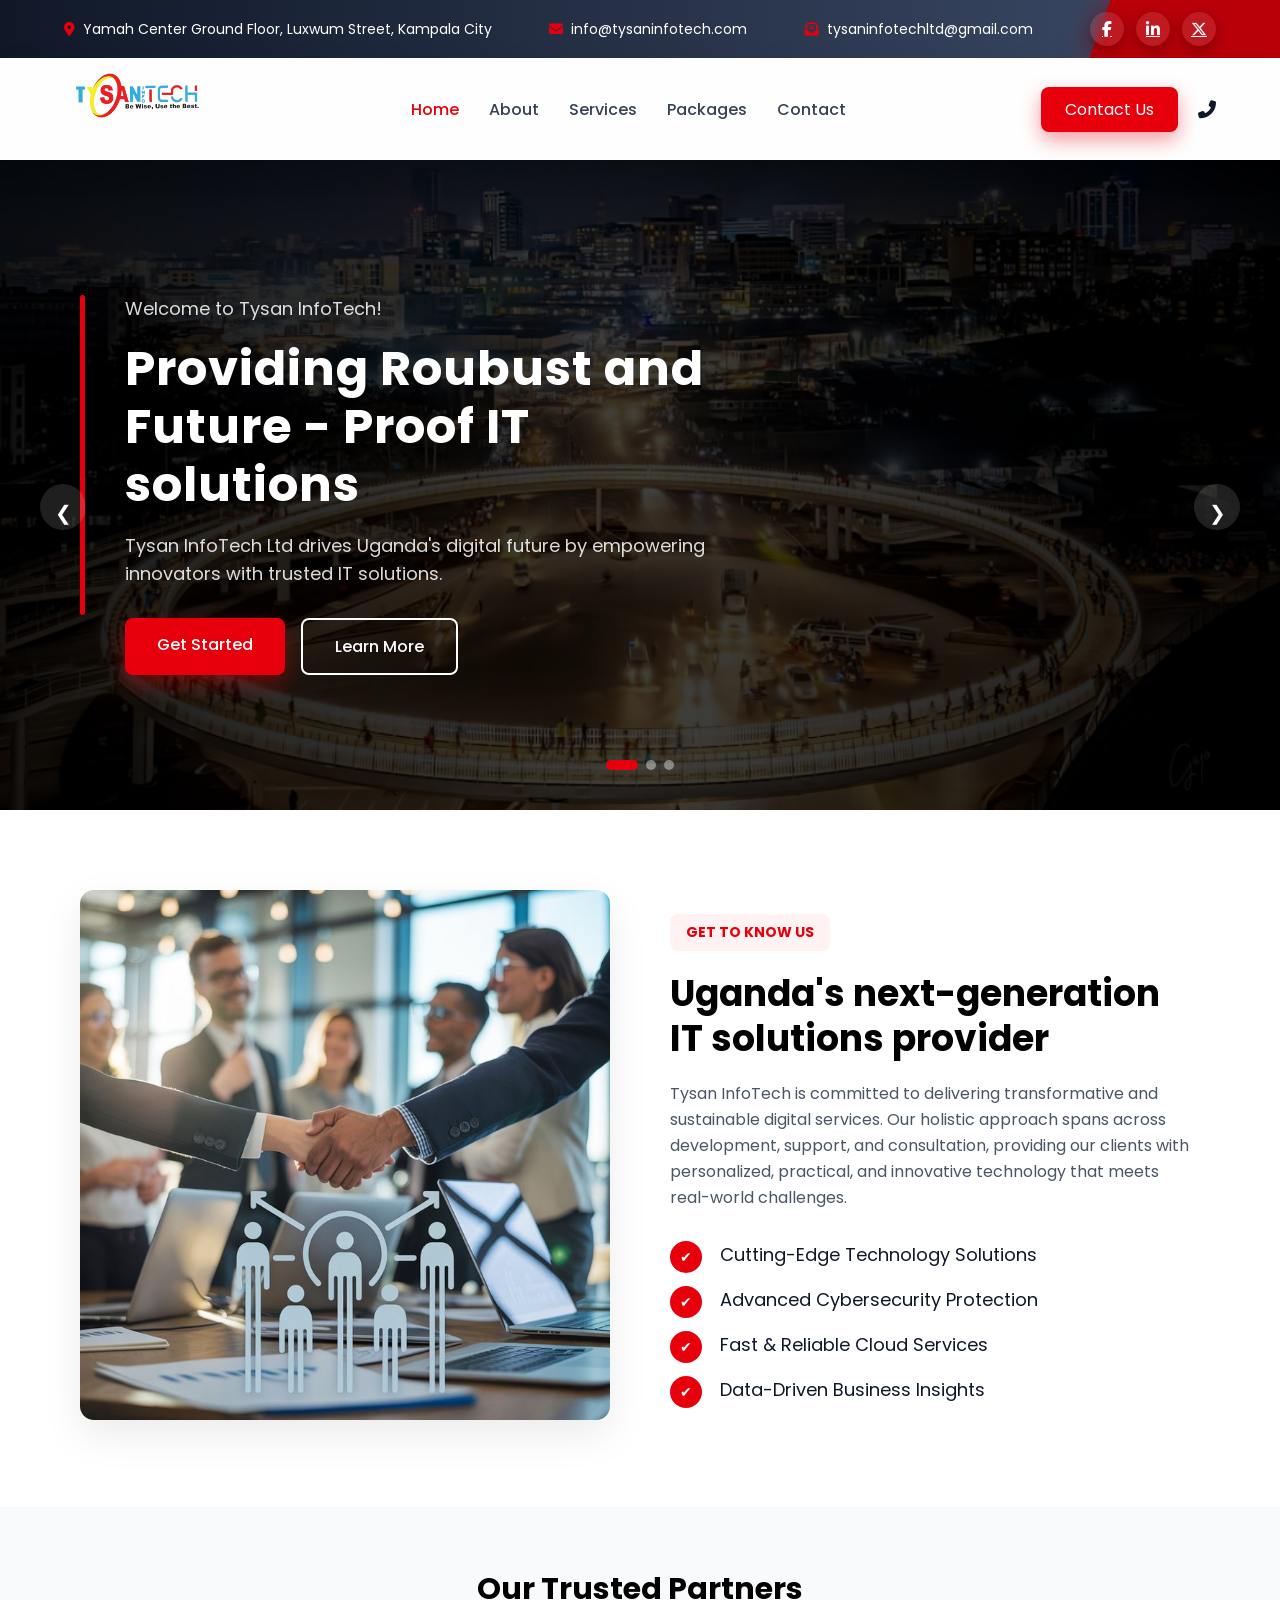
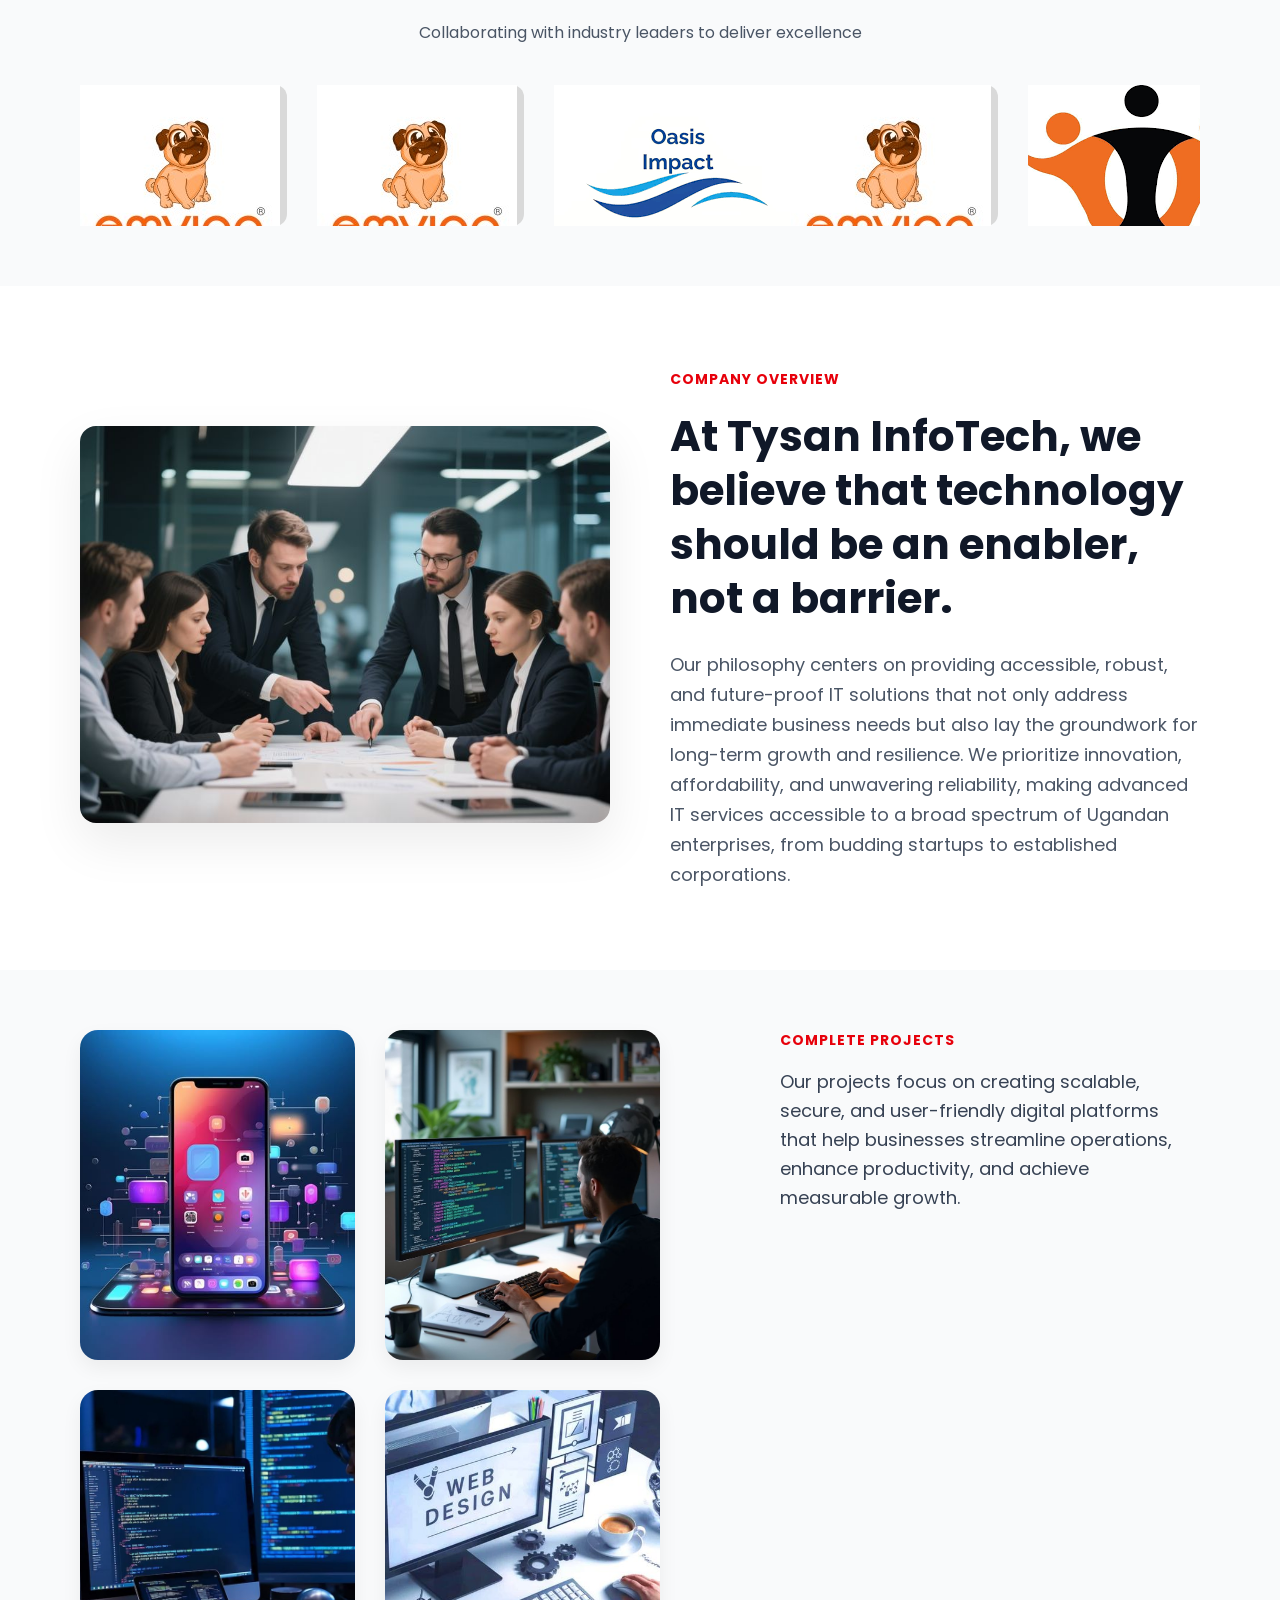
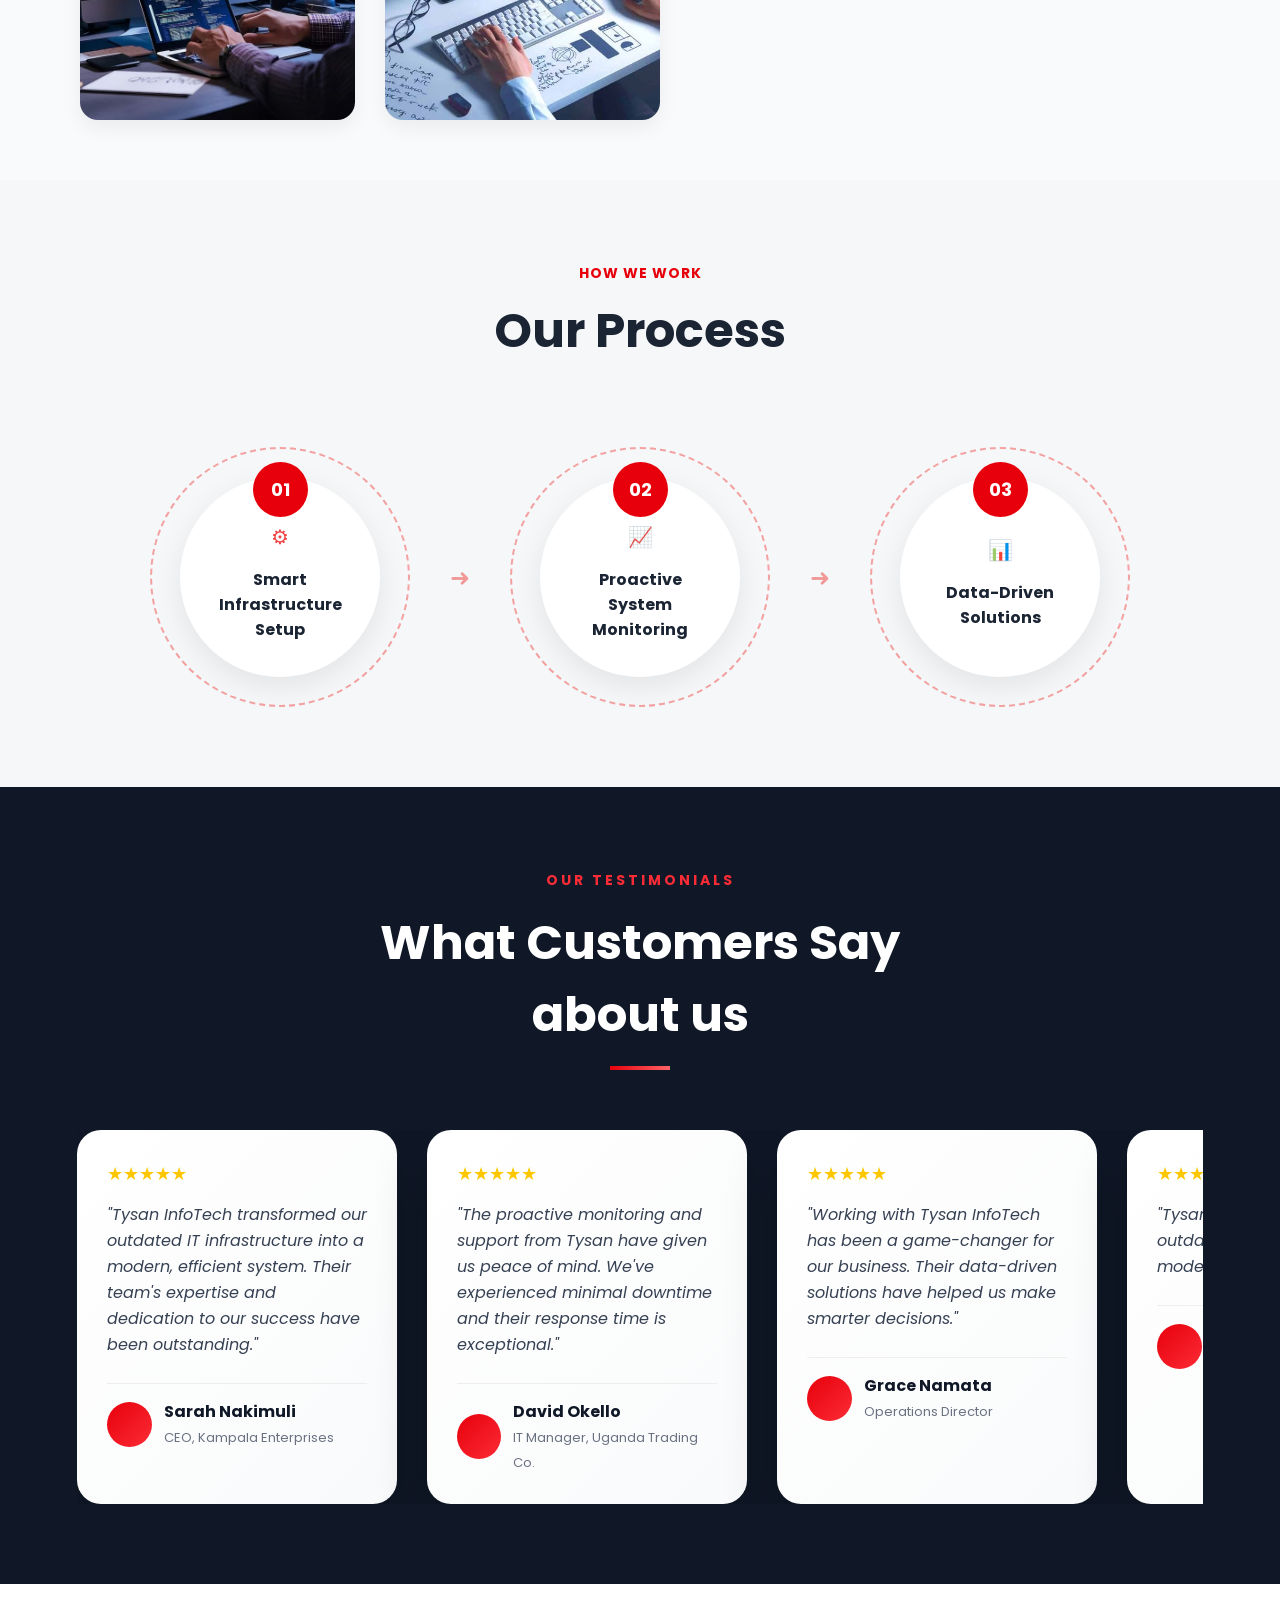
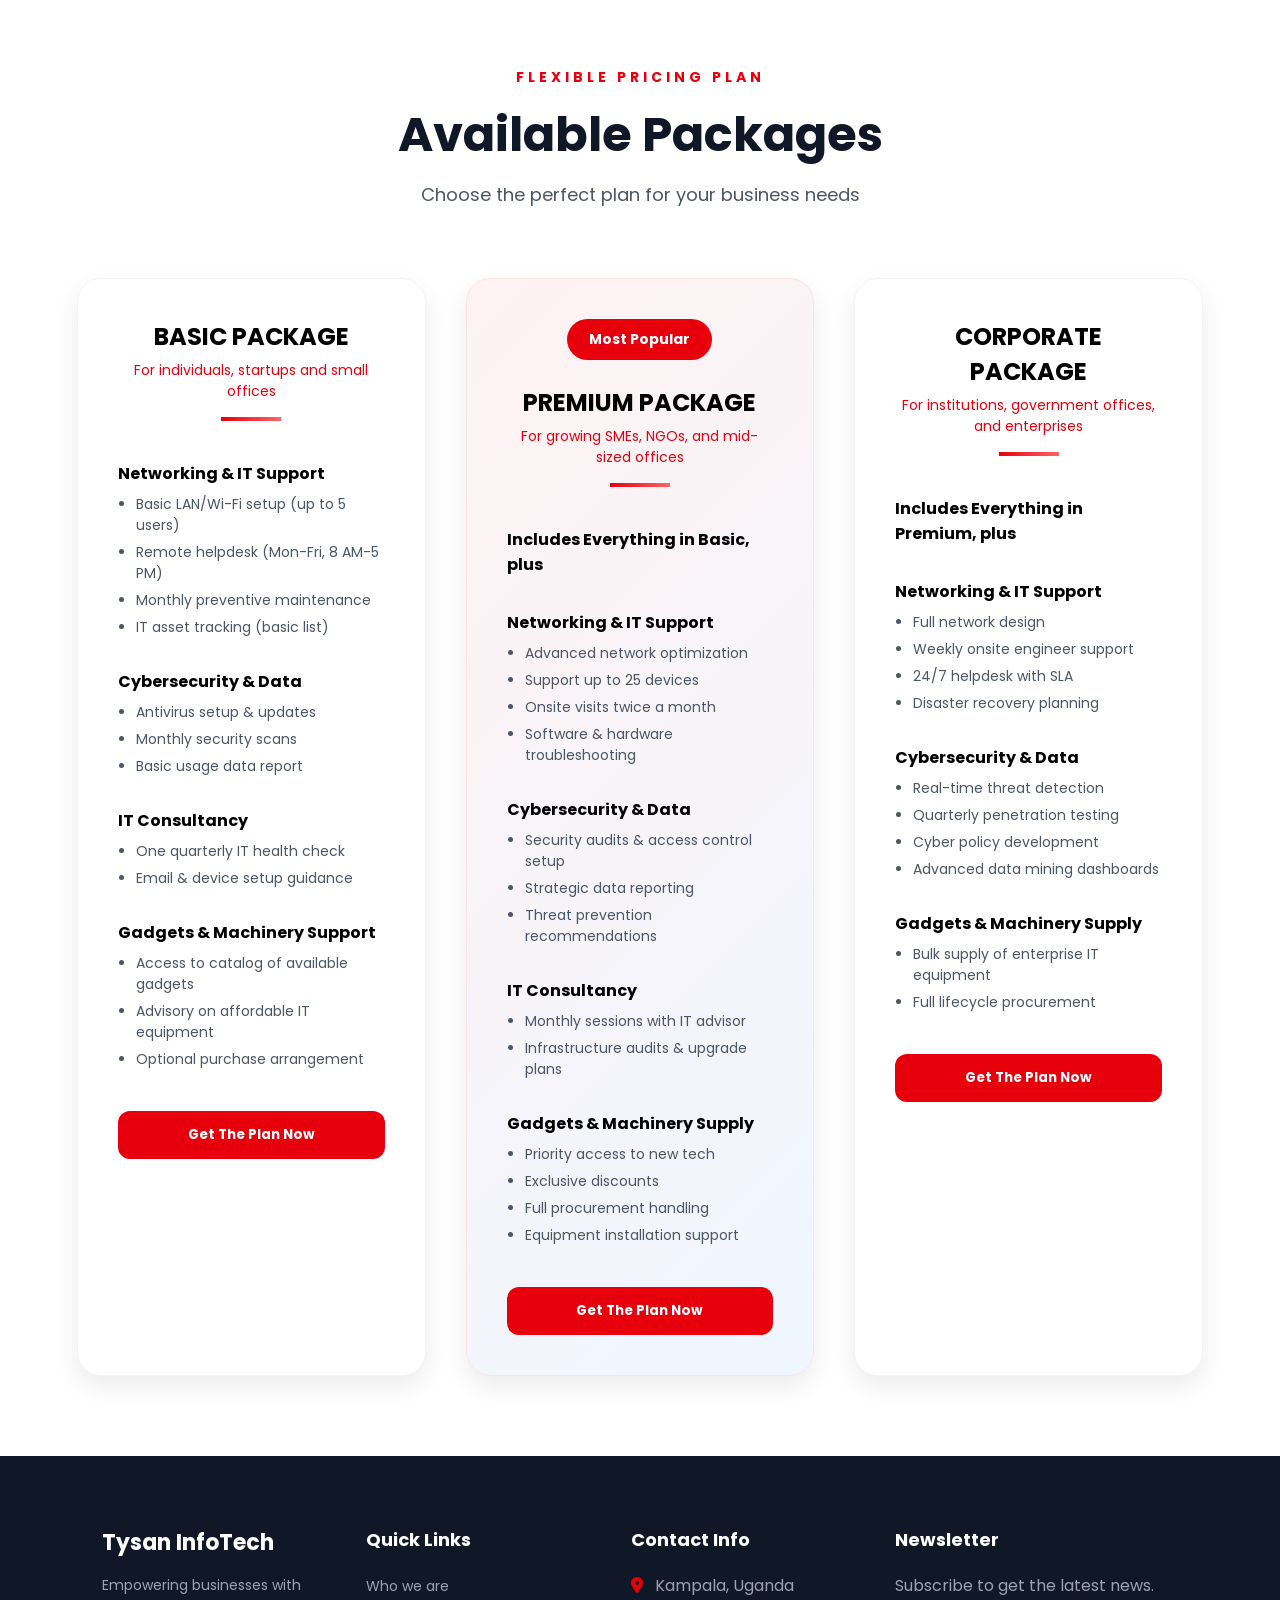
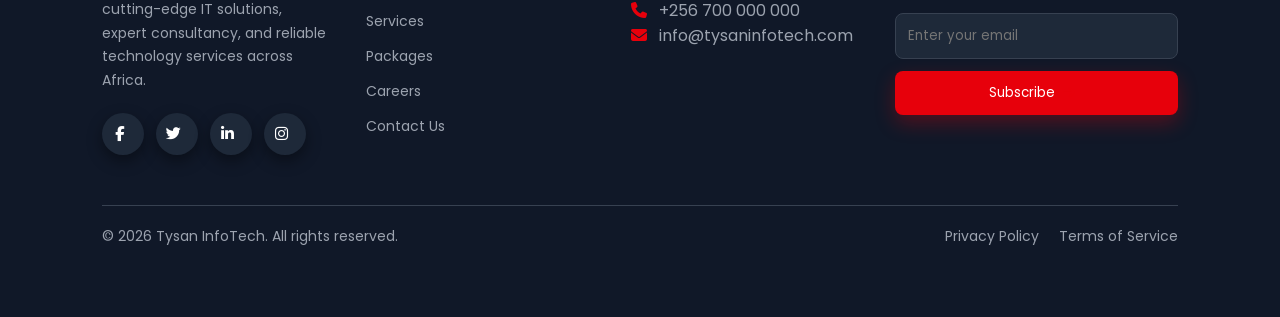
<file: index.html>
<!DOCTYPE html>
<html lang="en">
<head>
    <meta charset="UTF-8">
    <title>Tysan Infotech</title>
    <meta name="viewport" content="width=device-width, initial-scale=1.0">

    <!-- Google Font -->
    <link href="https://fonts.googleapis.com/css2?family=Poppins:wght@300;400;500;600&display=swap" rel="stylesheet">

    <!-- Font Awesome -->
    <link rel="stylesheet" href="https://cdnjs.cloudflare.com/ajax/libs/font-awesome/6.5.1/css/all.min.css"/>

    <!-- CSS -->
    <link rel="stylesheet" href="style.css">
</head>
<body>

<!-- ===== TOPBAR ===== -->
<section class="topbar">
    <div class="container">

        <!-- Address -->
        <div class="contact-item">
            <i class="fas fa-map-marker-alt"></i>
            <span>Yamah Center Ground Floor, Luxwum Street, Kampala City</span>
        </div>

        <!-- Email 1 -->
        <div class="contact-item">
            <i class="fas fa-envelope"></i>
            <a href="mailto:info@tysaninfotech.com">info@tysaninfotech.com</a>
        </div>

        <!-- Email 2 -->
        <div class="contact-item">
            <i class="fas fa-envelope-open-text"></i>
            <a href="mailto:tysaninfotechltd@gmail.com">tysaninfotechltd@gmail.com</a>
        </div>

        <!-- Social Icons -->
        <div class="social-icons">
            <a href="https://www.facebook.com/profile.php?id=61562698246530" target="_blank">
                <i class="fab fa-facebook-f"></i>
            </a>

            <a href="https://www.linkedin.com/company/tysan-infotech-ltd/" target="_blank">
                <i class="fab fa-linkedin-in"></i>
            </a>

            <a href="https://x.com/TysaninfotechHQ" target="_blank">
                <i class="fab fa-x-twitter"></i>
            </a>
        </div>

    </div>
    
</section>
<nav class="navbar">
    <div class="nav-container">

        <!-- Logo -->
        <div class="logo">
            <img src="logo_ty-removebg-preview 1 (2).png" alt="Logo">
        </div>

        <!-- Menu -->
        <ul class="nav-menu">
            <li><a href="index.html" class="active">Home</a></li>
            <li><a href="about.html">About</a></li>
            <li><a href="service.html">Services</a></li>
            <li><a href="packages.html">Packages</a></li>
            <li><a href="contact.html">Contact</a></li>

            <!-- Mobile Extra Section -->
            <div class="mobile-extra">
                <a href="contact.html" class="contact-btn">Contact Us</a>
                <a href="tel:+256707122744" class="phone">
                    <i class="fas fa-phone-alt"></i> +256 707 122 744
                </a>
            </div>
        </ul>

        <!-- Desktop Right -->
        <div class="nav-right">
            <a href="contact.html" class="contact-btn">Contact Us</a>
            <a href="tel:+256707122744" class="phone">
                <i class="fas fa-phone-alt"></i>
            </a>
        </div>

        <!-- Hamburger -->
        <div class="hamburger">
            <span></span>
            <span></span>
            <span></span>
        </div>

    </div>
</nav><section class="hero">

    <!-- Background Slides -->
    <div class="carousel">
        <div class="slide active" style="background-image:url('WhatsApp\ Image\ 2026-02-03\ at\ 12.32.01\ PM.jpeg')"></div>
        <div class="slide" style="background-image:url('WhatsApp\ Image\ 2026-02-03\ at\ 12.32.01\ PM.jpeg')"></div>
        <div class="slide" style="background-image:url('WhatsApp\ Image\ 2026-02-03\ at\ 12.32.01\ PM.jpeg')"></div>
    </div>

    <!-- Dark Overlay -->
    <div class="overlay"></div>

    <!-- Left Content Wrapper -->
    <div class="content-wrapper">

        <div class="left-line"></div>

        <div class="content">
            <span class="small">Welcome to Tysan InfoTech!</span>
            <h1>Providing Roubust and Future - Proof IT solutions</h1>
            <p>
                Tysan InfoTech Ltd drives Uganda's digital future by empowering innovators with trusted IT solutions.
            </p>

            <div class="buttons">
                <a href="#" class="btn primary">Get Started</a>
                <a href="#" class="btn outline">Learn More</a>
            </div>
        </div>

    </div>

    <!-- Arrows -->
    <div class="arrows">
        <button class="prev">&#10094;</button>
        <button class="next">&#10095;</button>
    </div>

    <!-- Dots -->
    <div class="dots"></div>

</section>
<section class="about">

    <div class="about-container">

        <!-- Image -->
        <div class="about-image">
            <img src="h1.jpg" alt="Team working">
        </div>

        <!-- Content -->
        <div class="about-content">

            <div class="tag">GET TO KNOW US</div>

            <h2>Uganda's next-generation IT solutions provider</h2>

            <p class="description">
                Tysan InfoTech is committed to delivering transformative and sustainable digital services.
                Our holistic approach spans across development, support, and consultation,
                providing our clients with personalized, practical, and innovative technology
                that meets real-world challenges.
            </p>

            <ul class="features">
                <li>Cutting-Edge Technology Solutions</li>
                <li>Advanced Cybersecurity Protection</li>
                <li>Fast & Reliable Cloud Services</li>
                <li>Data-Driven Business Insights</li>
            </ul>

        </div>

    </div>

</section>
<section class="partners">

    <div class="partners-header">
        <h2>Our Trusted Partners</h2>
        <p>Collaborating with industry leaders to deliver excellence</p>
    </div>

    <div class="partners-slider">
        <div class="partners-track">

    <!-- Original 5 -->

    <div class="partner-card">
        <img src="b1.jpg" alt="Partner Logo">
    </div>

    <div class="partner-card">
        <img src="b1.jpg" alt="Partner Logo">
    </div>

    <div class="partner-card">
        <img src="b3.png" alt="Partner Logo">
    </div>

    


    <!-- Duplicate for infinite loop -->

    <div class="partner-card">
        <img src="b1.jpg" alt="Partner Logo">
    </div>

    <div class="partner-card">
        <img src="b2.png" alt="Partner Logo">
    </div>

    <div class="partner-card">
        <img src="b3.png" alt="Partner Logo">
    </div>

    

</div>
    </div>

</section>
<section class="overview">

    <div class="overview-container">

        <!-- Image Side -->
        <div class="overview-image">
            <img src="h2.jpg" alt="Company Overview">
        </div>

        <!-- Content Side -->
        <div class="overview-content">

            <span class="overview-tag">COMPANY OVERVIEW</span>

            <h2>
                At Tysan InfoTech, we believe that technology should be an enabler, not a barrier.
            </h2>

            <p>
                Our philosophy centers on providing accessible, robust, and future-proof IT solutions 
                that not only address immediate business needs but also lay the groundwork for long-term 
                growth and resilience. We prioritize innovation, affordability, and unwavering reliability, 
                making advanced IT services accessible to a broad spectrum of Ugandan enterprises, 
                from budding startups to established corporations.
            </p>

        </div>

    </div>

</section>
<section class="projects">

  <div class="projects-container">

    <!-- Left Cards -->
    
    <div class="projects-grid">

  <div class="project-card">
    <img src="pr1.jpg" alt="Project 1">
  </div>

  <div class="project-card">
    <img src="pr2.jpg" alt="Project 2">
  </div>

  <div class="project-card">
    <img src="pr3.jpg" alt="Project 3">
  </div>

  <div class="project-card">
    <img src="pr4.jpg" alt="Project 4">
  </div>

</div>

    <!-- Right Content -->
    <div class="projects-content">

      <span class="projects-tag">COMPLETE PROJECTS</span>

      <p>
        Our projects focus on creating scalable, secure, and user-friendly digital platforms that help businesses streamline operations, enhance productivity, and achieve measurable growth.
      </p>

    </div>

  </div>

</section>
<section class="process-section">

<div class="process-header">
<span>HOW WE WORK</span>
<h2>Our Process</h2>
</div>

<div class="process-wrapper">

<div class="process-item">

<div class="outer-circle"></div>

<div class="process-card">
<div class="step">01</div>
<div class="icon">⚙</div>
<h4>Smart Infrastructure Setup</h4>
</div>

</div>

<div class="arrow">➜</div>

<div class="process-item">

<div class="outer-circle"></div>

<div class="process-card">
<div class="step">02</div>
<div class="icon">📈</div>
<h4>Proactive System Monitoring</h4>
</div>

</div>

<div class="arrow">➜</div>

<div class="process-item">

<div class="outer-circle"></div>

<div class="process-card">
<div class="step">03</div>
<div class="icon">📊</div>
<h4>Data-Driven Solutions</h4>
</div>

</div>

</div>

</section><section class="testimonial-section">

<div class="testimonial-header">

<span class="sub-title">OUR TESTIMONIALS</span>

<h2>What Customers Say<br>about us</h2>

<div class="line"></div>

</div>

<div class="testimonial-slider">

<div class="testimonial-track">

<!-- CARD -->
<div class="testimonial-card">

<div class="stars">★★★★★</div>

<p class="testimonial-text">
"Tysan InfoTech transformed our outdated IT infrastructure into a modern, efficient system. Their team's expertise and dedication to our success have been outstanding."
</p>

<div class="testimonial-user">

<div class="avatar"></div>

<div>
<h4>Sarah Nakimuli</h4>
<span>CEO, Kampala Enterprises</span>
</div>

</div>

</div>


<!-- CARD -->
<div class="testimonial-card">

<div class="stars">★★★★★</div>

<p class="testimonial-text">
"The proactive monitoring and support from Tysan have given us peace of mind. We've experienced minimal downtime and their response time is exceptional."
</p>

<div class="testimonial-user">

<div class="avatar"></div>

<div>
<h4>David Okello</h4>
<span>IT Manager, Uganda Trading Co.</span>
</div>

</div>

</div>


<!-- CARD -->
<div class="testimonial-card">

<div class="stars">★★★★★</div>

<p class="testimonial-text">
"Working with Tysan InfoTech has been a game-changer for our business. Their data-driven solutions have helped us make smarter decisions."
</p>

<div class="testimonial-user">

<div class="avatar"></div>

<div>
<h4>Grace Namata</h4>
<span>Operations Director</span>
</div>

</div>

</div>


<!-- duplicate cards for infinite scroll -->

<div class="testimonial-card">

<div class="stars">★★★★★</div>

<p class="testimonial-text">
"Tysan InfoTech transformed our outdated IT infrastructure into a modern system."
</p>

<div class="testimonial-user">

<div class="avatar"></div>

<div>
<h4>Sarah Nakimuli</h4>
<span>CEO</span>
</div>

</div>

</div>


</div>
</div>

</section>
<section class="pricing">

<div class="pricing-header">

<span class="pricing-sub">Flexible Pricing Plan</span>

<h2>Available Packages</h2>

<p>Choose the perfect plan for your business needs</p>

</div>


<div class="pricing-grid">

<!-- BASIC -->

<div class="pricing-card">

<div class="card-head">

<h3>BASIC PACKAGE</h3>

<p>For individuals, startups and small offices</p>

<div class="line"></div>

</div>


<div class="feature">

<h4>Networking & IT Support</h4>

<ul>
<li>Basic LAN/Wi-Fi setup (up to 5 users)</li>
<li>Remote helpdesk (Mon-Fri, 8 AM-5 PM)</li>
<li>Monthly preventive maintenance</li>
<li>IT asset tracking (basic list)</li>
</ul>

</div>


<div class="feature">

<h4>Cybersecurity & Data</h4>

<ul>
<li>Antivirus setup & updates</li>
<li>Monthly security scans</li>
<li>Basic usage data report</li>
</ul>

</div>


<div class="feature">

<h4>IT Consultancy</h4>

<ul>
<li>One quarterly IT health check</li>
<li>Email & device setup guidance</li>
</ul>

</div>


<div class="feature">

<h4>Gadgets & Machinery Support</h4>

<ul>
<li>Access to catalog of available gadgets</li>
<li>Advisory on affordable IT equipment</li>
<li>Optional purchase arrangement</li>
</ul>

</div>

<button class="pricing-btn">Get The Plan Now</button>

</div>


<!-- PREMIUM -->

<div class="pricing-card premium">

<div class="badge">Most Popular</div>

<div class="card-head">

<h3>PREMIUM PACKAGE</h3>

<p>For growing SMEs, NGOs, and mid-sized offices</p>

<div class="line"></div>

</div>


<div class="feature">

<h4>Includes Everything in Basic, plus</h4>

</div>


<div class="feature">

<h4>Networking & IT Support</h4>

<ul>
<li>Advanced network optimization</li>
<li>Support up to 25 devices</li>
<li>Onsite visits twice a month</li>
<li>Software & hardware troubleshooting</li>
</ul>

</div>


<div class="feature">

<h4>Cybersecurity & Data</h4>

<ul>
<li>Security audits & access control setup</li>
<li>Strategic data reporting</li>
<li>Threat prevention recommendations</li>
</ul>

</div>


<div class="feature">

<h4>IT Consultancy</h4>

<ul>
<li>Monthly sessions with IT advisor</li>
<li>Infrastructure audits & upgrade plans</li>
</ul>

</div>


<div class="feature">

<h4>Gadgets & Machinery Supply</h4>

<ul>
<li>Priority access to new tech</li>
<li>Exclusive discounts</li>
<li>Full procurement handling</li>
<li>Equipment installation support</li>
</ul>

</div>

<button class="pricing-btn">Get The Plan Now</button>

</div>


<!-- CORPORATE -->

<div class="pricing-card">

<div class="card-head">

<h3>CORPORATE PACKAGE</h3>

<p>For institutions, government offices, and enterprises</p>

<div class="line"></div>

</div>


<div class="feature">

<h4>Includes Everything in Premium, plus</h4>

</div>


<div class="feature">

<h4>Networking & IT Support</h4>

<ul>
<li>Full network design</li>
<li>Weekly onsite engineer support</li>
<li>24/7 helpdesk with SLA</li>
<li>Disaster recovery planning</li>
</ul>

</div>


<div class="feature">

<h4>Cybersecurity & Data</h4>

<ul>
<li>Real-time threat detection</li>
<li>Quarterly penetration testing</li>
<li>Cyber policy development</li>
<li>Advanced data mining dashboards</li>
</ul>

</div>


<div class="feature">

<h4>Gadgets & Machinery Supply</h4>

<ul>
<li>Bulk supply of enterprise IT equipment</li>
<li>Full lifecycle procurement</li>
</ul>

</div>

<button class="pricing-btn">Get The Plan Now</button>

</div>

</div>

</section>
<footer class="footer">

<div class="footer-container">

<!-- ABOUT -->

<div class="footer-col">

<h2 class="logo">Tysan InfoTech</h2>

<p class="footer-text">
Empowering businesses with cutting-edge IT solutions,
expert consultancy, and reliable technology services across Africa.
</p>

<div class="socials">

<a href="#"><i class="fab fa-facebook-f"></i></a>
<a href="#"><i class="fab fa-twitter"></i></a>
<a href="#"><i class="fab fa-linkedin-in"></i></a>
<a href="#"><i class="fab fa-instagram"></i></a>

</div>

</div>


<!-- QUICK LINKS -->

<div class="footer-col">

<h3>Quick Links</h3>

<ul>

<li><a href="#">Who we are</a></li>
<li><a href="#">Services</a></li>
<li><a href="#">Packages</a></li>
<li><a href="#">Careers</a></li>
<li><a href="#">Contact Us</a></li>

</ul>

</div>


<!-- CONTACT -->

<div class="footer-col">

<h3>Contact Info</h3>

<p><i class="fa-solid fa-location-dot"></i> Kampala, Uganda</p>
<p><i class="fa-solid fa-phone"></i> +256 700 000 000</p>
<p><i class="fa-solid fa-envelope"></i> info@tysaninfotech.com</p>

</div>


<!-- NEWSLETTER -->

<div class="footer-col">

<h3>Newsletter</h3>

<p>Subscribe to get the latest news.</p>

<div class="newsletter">

<input type="email" placeholder="Enter your email">

<button>

Subscribe <i class="fa-solid fa-arrow-right"></i>

</button>

</div>

</div>

</div>


<div class="footer-bottom">

<p>© 2026 Tysan InfoTech. All rights reserved.</p>

<div class="bottom-links">

<a href="#">Privacy Policy</a>
<a href="#">Terms of Service</a>

</div>

</div>

</footer>
<script src="script.js"></script>
</body>
</html>
</file>
<file: style.css>
/* ===== RESET ===== */
*{
    margin:0;
    padding:0;
    box-sizing:border-box;
    font-family:'Poppins', sans-serif;
}

body{
    background:#f4f6f9;
}

/* ===== TOPBAR ===== */
.topbar{
    background: linear-gradient(90deg, #101828 0%, #3E4C69 100%);
    padding:12px 5%;
    position:relative;
    overflow:hidden;
    color:#fff;
}

/* Red Accent Shape */
.topbar::after{
    content:"";
    position:absolute;
    top:0;
    right:-80px;
    width:260px;
    height:100%;
    background:#B90009;
    transform:skewX(-20deg);
    box-shadow:0 0 30px rgba(185,0,9,0.6);
    z-index:0;
}

.container{
    display:flex;
    justify-content:space-between;
    align-items:center;
    flex-wrap:wrap;
    position:relative;
    z-index:2;
    gap:15px;
}

/* Contact Items */
.contact-item{
    display:flex;
    align-items:center;
    gap:8px;
    font-size:14px;
    transition:0.3s ease;
}

.contact-item i{
    color:#E7000B;
}

.contact-item a{
    color:#fff;
    text-decoration:none;
    transition:0.3s;
}

.contact-item a:hover{
    color:#ff4d4d;
}

/* Social Icons */
.social-icons{
    display:flex;
    gap:12px;
}

.social-icons a{
    width:34px;
    height:34px;
    display:flex;
    align-items:center;
    justify-content:center;
    border-radius:50%;
    background:rgba(255,255,255,0.1);
    backdrop-filter:blur(6px);
    color:#fff;
    transition:0.4s ease;
    box-shadow:0 5px 15px rgba(0,0,0,0.3);
}

/* 3D Hover */
.social-icons a:hover{
    transform:translateY(-5px) scale(1.1);
    background:#E7000B;
    box-shadow:0 10px 25px rgba(231,0,11,0.6);
}

/* ===== Responsive ===== */

@media(max-width:992px){
    .container{
        justify-content:center;
        text-align:center;
    }
}

@media(max-width:768px){
    .container{
        flex-direction:column;
        gap:10px;
    }
}
/* ===== NAVBAR ===== */
.navbar{
    width:100%;
    position:sticky;
    top:0;
    z-index:1000;
    backdrop-filter:blur(10px);
    background:rgba(255,255,255,0.85);
    box-shadow:0 10px 30px rgba(0,0,0,0.08);
    padding:15px 5%;
}

.nav-container{
    display:flex;
    justify-content:space-between;
    align-items:center;
}

/* Logo */
.logo img{
    height:48px;
}

/* Menu */
.nav-menu{
    display:flex;
    align-items:center;
    gap:30px;
    list-style:none;
}

.nav-menu a{
    text-decoration:none;
    color:#364153;
    font-weight:500;
    position:relative;
    transition:0.3s;
}

/* Underline Animation */
.nav-menu a::after{
    content:"";
    position:absolute;
    left:0;
    bottom:-5px;
    width:0%;
    height:2px;
    background:#E7000B;
    transition:0.3s;
}

.nav-menu a:hover::after{
    width:100%;
}

.nav-menu a:hover{
    color:#E7000B;
}

.nav-menu a.active{
    color:#E7000B;
}

/* Right Section */
.nav-right{
    display:flex;
    align-items:center;
    gap:20px;
}

/* Contact Button */
.contact-btn{
    padding:10px 24px;
    background:#E7000B;
    color:#fff;
    border-radius:8px;
    text-decoration:none;
    box-shadow:0 8px 20px rgba(231,0,11,0.4);
    transition:0.3s;
}

.contact-btn:hover{
    transform:translateY(-4px);
    box-shadow:0 12px 30px rgba(231,0,11,0.6);
}

/* Phone */
.phone{
    font-size:18px;
    color:#101828;
    transition:0.3s;
}

.phone:hover{
    color:#E7000B;
}

/* Hamburger */
.hamburger{
    display:none;
    flex-direction:column;
    gap:6px;
    cursor:pointer;
}

.hamburger span{
    width:28px;
    height:3px;
    background:#101828;
    transition:0.4s;
}

/* Cross Animation */
.hamburger.active span:nth-child(1){
    transform:rotate(45deg) translate(5px,6px);
}

.hamburger.active span:nth-child(2){
    opacity:0;
}

.hamburger.active span:nth-child(3){
    transform:rotate(-45deg) translate(6px,-6px);
}

/* ===== Mobile ===== */

.mobile-extra{
    display:none;
}

@media(max-width:1024px){

    .nav-menu{
        position:absolute;
        top:100%;
        left:0;
        width:100%;
        background:#fff;
        flex-direction:column;
        gap:25px;
        padding:30px 0;
        transform:translateY(-200%);
        transition:0.4s;
        box-shadow:0 25px 50px rgba(0,0,0,0.1);
    }

    .nav-menu.active{
        transform:translateY(0);
    }

    .nav-right{
        display:none;
    }

    .mobile-extra{
        display:flex;
        flex-direction:column;
        align-items:center;
        gap:15px;
        margin-top:15px;
    }

    .hamburger{
        display:flex;
    }
}
/* =========================
   HERO SECTION – NEW STYLE
========================= */

.hero{
    position:relative;
    width:100%;
    height:70vh;
    min-height:650px;
    overflow:hidden;
    background:#000;
}

/* ===== Carousel Background ===== */

.carousel{
    position:absolute;
    inset:0;
}

.slide{
    position:absolute;
    inset:0;
    background-size:cover;
    background-position:center;
    opacity:0;
    transform:scale(1);
    transition:opacity 1s ease;
}

/* Active Slide with Cinematic Zoom */
.slide.active{
    opacity:1;
    animation:kenburns 10s ease-in-out forwards;
}

/* Smooth Video-like Zoom */
@keyframes kenburns{
    from{ transform:scale(1); }
    to{ transform:scale(1.12); }
}

/* ===== Overlay ===== */

.overlay{
    position:absolute;
    inset:0;
    background:linear-gradient(
        to right,
        rgba(0,0,0,0.9),
        rgba(0,0,0,0.75),
        rgba(0,0,0,0.9)
    );
}

/* ===== Content Wrapper ===== */

.content-wrapper{
    position:absolute;
    left:80px;
    top:50%;
    transform:translateY(-50%);
    display:flex;
    gap:40px;
    align-items:flex-start;
    z-index:10;
}

/* Red Vertical Line */
.left-line{
    width:5px;
    height:320px;
    background:#E7000B;
    border-radius:50px;
}

/* ===== Text Content ===== */

.content{
    max-width:650px;
    color:#fff;
}

.content .small{
    font-size:18px;
    opacity:0.85;
}

.content h1{
    font-size:48px;
    line-height:58px;
    margin:18px 0;
    letter-spacing:1px;
}

.content p{
    font-size:18px;
    line-height:28px;
    opacity:0.85;
}

/* ===== Buttons ===== */

.buttons{
    margin-top:30px;
    display:flex;
    gap:16px;
}

.btn{
    padding:14px 32px;
    border-radius:8px;
    text-decoration:none;
    font-weight:500;
    transition:all 0.3s ease;
}

/* Primary Button */
.btn.primary{
    background:#E7000B;
    color:#fff;
    box-shadow:0 8px 20px rgba(231,0,11,0.4);
}

.btn.primary:hover{
    transform:translateY(-4px);
}

/* Outline Button */
.btn.outline{
    border:2px solid #fff;
    color:#fff;
}

.btn.outline:hover{
    background:#fff;
    color:#000;
}

/* ===== Arrows ===== */

.arrows{
    position:absolute;
    bottom:280px;
    width:100%;
    display:flex;
    justify-content:space-between;
    padding:0 40px;
    z-index:15;
}

.arrows button{
    width:46px;
    height:46px;
    border-radius:50%;
    
    border:none;
    background:rgba(255,255,255,0.12);
    color:#fff;
    font-size:20px;
    cursor:pointer;
    transition:all 0.3s ease;
}

.arrows button:hover{
    background:#E7000B;
}

/* ===== Dots ===== */

.dots{
    position:absolute;
    bottom:40px;
    left:50%;
    transform:translateX(-50%);
    display:flex;
    gap:8px;
    z-index:15;
}

.dots span{
    width:10px;
    height:10px;
    border-radius:50%;
    background:rgba(255,255,255,0.4);
    transition:all 0.3s ease;
    cursor:pointer;
}

.dots span.active{
    width:32px;
    border-radius:20px;
    background:#E7000B;
}

/* =========================
   RESPONSIVE
========================= */

@media(max-width:992px){

    .content-wrapper{
        left:40px;
        right:20px;
        gap:25px;
    }

    .content h1{
        font-size:34px;
        line-height:42px;
    }

    .left-line{
        height:250px;
    }
}

@media(max-width:768px){

    .hero{
        height:720px;
        min-height:720px;
    }

    .content-wrapper{
        flex-direction:column;
        top:70px;
        transform:none;
        left:20px;
        right:20px;
    }

    .left-line{
        display:none;
    }

    .content h1{
        font-size:24px;
        line-height:32px;
    }

    .content p{
        font-size:15px;
        line-height:22px;
    }

    /* Mobile Buttons Perfect */
    .buttons{
        flex-direction:column;
        width:100%;
        gap:12px;
    }

    .btn{
        width:100%;
        padding:14px;
        border-radius:10px;
        text-align:center;
    }

    /* Arrows smaller & below text */
    .arrows{
        bottom:450 0px;
        padding: 20px;
    }

    .arrows button{
        width:38px;
        height:38px;
        font-size:16px;
    }
}
/* =========================
   ABOUT SECTION
========================= */

.about{
    padding:80px;
    background:#fff;
    overflow:hidden;
}

.about-container{
    max-width:1200px;
    margin:auto;
    display:flex;
    justify-content:space-between;
    align-items:center;
    gap:60px;
}

/* ===== Image ===== */

.about-image{
    flex:1;
    perspective:1000px;
}

.about-image img{
    width:100%;
    border-radius:14px;
    box-shadow:0 15px 40px rgba(0,0,0,0.08);
    transition:transform 0.6s ease, box-shadow 0.6s ease;
}

/* Subtle 3D hover */
.about-image:hover img{
    transform:rotateY(6deg) rotateX(4deg) scale(1.03);
    box-shadow:0 25px 60px rgba(0,0,0,0.15);
}

/* ===== Content ===== */

.about-content{
    flex:1;
}

/* Tag */
.tag{
    display:inline-block;
    background:#FEF2F2;
    color:#E7000B;
    font-weight:700;
    font-size:14px;
    padding:8px 16px;
    border-radius:8px;
    margin-bottom:20px;
}

/* Heading */
.about-content h2{
    font-size:36px;
    line-height:45px;
    margin-bottom:20px;
}

/* Description */
.description{
    font-size:16px;
    line-height:26px;
    color:#4A5565;
    margin-bottom:30px;
}

/* Features */
.features{
    list-style:none;
    padding:0;
    margin:0;
    display:flex;
    flex-direction:column;
    gap:18px;
}

.features li{
    position:relative;
    padding-left:50px;
    font-size:18px;
    color:#101828;
}

/* Red Icon Circle */
.features li::before{
    content:"✔";
    position:absolute;
    left:0;
    top:0;
    width:32px;
    height:32px;
    background:#E7000B;
    color:#fff;
    border-radius:50%;
    display:flex;
    align-items:center;
    justify-content:center;
    font-size:14px;
}

/* ===== Scroll Animation ===== */

.about-image,
.about-content{
    opacity:0;
    transform:translateY(40px);
    transition:all 0.8s ease;
}

.about.show .about-image,
.about.show .about-content{
    opacity:1;
    transform:translateY(0);
}

/* =========================
   RESPONSIVE
========================= */

@media(max-width:992px){

    .about{
        padding:60px 40px;
    }

    .about-container{
        flex-direction:column;
        gap:40px;
    }

    .about-content h2{
        font-size:28px;
        line-height:36px;
    }
}

@media(max-width:600px){

    .about{
        padding:50px 20px;
    }

    .about-content h2{
        font-size:22px;
        line-height:30px;
    }

    .features li{
        font-size:16px;
    }
}
/* =========================
   TRUSTED PARTNERS
========================= */

.partners{
    padding:60px 80px;
    background:#F9FAFB;
    overflow:hidden;
}

.partners-header{
    text-align:center;
    margin-bottom:40px;
}

.partners-header h2{
    font-size:30px;
    font-weight:700;
    margin-bottom:8px;
}

.partners-header p{
    font-size:16px;
    color:#4A5565;
}

/* Slider Container */
.partners-slider{
    overflow:hidden;
    position:relative;
}

/* Track */
.partners-track{
    display:flex;
    gap:30px;
    width:max-content;
    animation:scroll 20s linear infinite;
}

/* Pause on hover */
.partners-slider:hover .partners-track{
    animation-play-state:paused;
}

/* Cards */
.partner-card{
    width:207px;
    height:141px;
    background:#D9D9D9;
    border-radius:12px;
    flex-shrink:0;
    transition:transform 0.3s ease, box-shadow 0.3s ease;
}

/* Hover 3D effect */
.partner-card:hover{
    transform:translateY(-6px) scale(1.05);
    box-shadow:0 15px 30px rgba(0,0,0,0.1);
}

/* Infinite Scroll Animation */
@keyframes scroll{
    from{
        transform:translateX(0);
    }
    to{
        transform:translateX(-50%);
    }
}

/* =========================
   RESPONSIVE
========================= */

@media(max-width:992px){

    .partners{
        padding:50px 40px;
    }

    .partners-header h2{
        font-size:24px;
    }
}

@media(max-width:600px){

    .partners{
        padding:40px 20px;
    }

    .partner-card{
        width:160px;
        height:110px;
    }

    .partners-track{
        gap:20px;
        animation-duration:15s;
    }
}
/* =========================
   COMPANY OVERVIEW
========================= */

.overview{
    padding:80px;
    background:#fff;
    overflow:hidden;
}

.overview-container{
    max-width:1200px;
    margin:auto;
    display:flex;
    justify-content:space-between;
    align-items:center;
    gap:60px;
}

/* ===== Image ===== */

.overview-image{
    flex:1;
    perspective:1000px;
}

.overview-image img{
    width:100%;
    border-radius:16px;
    box-shadow:0 20px 50px rgba(0,0,0,0.08);
    transition:transform 0.6s ease, box-shadow 0.6s ease;
}

/* Subtle 3D Hover */
.overview-image:hover img{
    transform:rotateY(-6deg) rotateX(4deg) scale(1.03);
    box-shadow:0 30px 70px rgba(0,0,0,0.15);
}

/* ===== Content ===== */

.overview-content{
    flex:1;
}

.overview-tag{
    color:#E7000B;
    font-weight:700;
    font-size:14px;
    letter-spacing:1px;
    margin-bottom:20px;
    display:inline-block;
}

.overview-content h2{
    font-size:42px;
    line-height:54px;
    margin-bottom:24px;
    color:#101828;
}

.overview-content p{
    font-size:18px;
    line-height:30px;
    color:#4A5565;
}

/* ===== Scroll Animation ===== */

.overview-image,
.overview-content{
    opacity:0;
    transform:translateY(50px);
    transition:all 0.8s ease;
}

.overview.show .overview-image,
.overview.show .overview-content{
    opacity:1;
    transform:translateY(0);
}

/* =========================
   RESPONSIVE
========================= */

@media(max-width:992px){

    .overview{
        padding:60px 40px;
    }

    .overview-container{
        flex-direction:column;
        gap:40px;
    }

    .overview-content h2{
        font-size:32px;
        line-height:40px;
    }
}

@media(max-width:600px){

    .overview{
        padding:50px 20px;
    }

    .overview-content h2{
        font-size:24px;
        line-height:32px;
    }

    .overview-content p{
        font-size:16px;
        line-height:24px;
    }
}
/* =========================
   PROJECTS SECTION
========================= */

.projects{
    padding:60px 80px;
    background:#F9FAFB;
}

.projects-container{
    max-width:1200px;
    margin:auto;
    display:flex;
    justify-content:space-between;
    align-items:flex-start;
    gap:60px;
}

/* ===== GRID ===== */

.projects-grid{
    width:580px;
    display:grid;
    grid-template-columns:repeat(2,1fr);
    gap:30px;
}

/* Cards */

.project-card{
    height:330px;
    background:#fff;
    border-radius:18px;
    box-shadow:0 8px 20px rgba(0,0,0,0.06);
    transition:all 0.4s ease;
}

/* Hover Animation */

.project-card:hover{
    transform:translateY(-10px) scale(1.03);
    box-shadow:0 20px 50px rgba(0,0,0,0.12);
}
.project-card img{
width:100%;
height:100%;
border-radius:18px;
object-fit:cover;
display:block;
transition:0.4s;
}

.project-card:hover img{
transform:scale(1.08);
}
/* ===== RIGHT CONTENT ===== */

.projects-content{
    max-width:420px;
}

.projects-tag{
    color:#E7000B;
    font-size:14px;
    font-weight:700;
    letter-spacing:1px;
    margin-bottom:16px;
    display:block;
}

.projects-content p{
    font-size:18px;
    line-height:29px;
    color:#364153;
}

/* =========================
   ANIMATION
========================= */

.projects-grid,
.projects-content{
    opacity:0;
    transform:translateY(40px);
    transition:all 0.8s ease;
}

.projects.show .projects-grid,
.projects.show .projects-content{
    opacity:1;
    transform:translateY(0);
}

/* =========================
   RESPONSIVE
========================= */

@media(max-width:992px){

    .projects{
        padding:60px 40px;
    }

    .projects-container{
        flex-direction:column;
        gap:40px;
    }

    .projects-grid{
        width:100%;
    }

}

@media(max-width:600px){

    .projects{
        padding:50px 20px;
    }

    .projects-grid{
        grid-template-columns:1fr;
    }

    .project-card{
        height:250px;
    }

    .projects-content p{
        font-size:16px;
        line-height:24px;
    }

}
.process-section{
padding:80px;
background:#f6f7f8;
text-align:center;
overflow:hidden;
}

.process-header span{
color:#E7000B;
font-weight:700;
letter-spacing:1px;
font-size:14px;
}

.process-header h2{
font-size:48px;
margin-top:10px;
margin-bottom:80px;
color:#1a2433;
}

/* layout */

.process-wrapper{
display:flex;
justify-content:center;
align-items:center;
gap:40px;
flex-wrap:wrap;
}

/* process item */

.process-item{
position:relative;
width:260px;
height:260px;
display:flex;
align-items:center;
justify-content:center;
}

/* dashed circle animation */

.outer-circle{
position:absolute;
width:260px;
height:260px;
border:2px dashed #f3a1a1;
border-radius:50%;
animation:rotateCircle 25s linear infinite;
}

/* main card */

.process-card{
width:200px;
height:200px;
background:white;
border-radius:50%;
display:flex;
flex-direction:column;
align-items:center;
justify-content:center;
box-shadow:0 10px 30px rgba(0,0,0,0.08);
position:relative;
animation:floatCard 5s ease-in-out infinite;
transition:0.4s;
}

.process-card:hover{
transform:translateY(-8px) scale(1.05);
}

/* step badge */

.step{
position:absolute;
top:-15px;
background:#E7000B;
color:white;
width:55px;
height:55px;
border-radius:50%;
display:flex;
align-items:center;
justify-content:center;
font-weight:700;
font-size:18px;
animation:bounceStep 3s infinite;
}

/* icon */

.icon{
font-size:30px;
color:#E7000B;
margin-top:10px;
}

/* title */

.process-card h4{
margin-top:15px;
font-size:16px;
color:#1a2433;
width:140px;
}

/* arrow */

.arrow{
font-size:24px;
color:#f19999;
animation:arrowMove 2s infinite alternate;
}

/* animations */

@keyframes rotateCircle{
from{transform:rotate(0deg);}
to{transform:rotate(360deg);}
}

@keyframes floatCard{
0%{transform:translateY(0px);}
50%{transform:translateY(-10px);}
100%{transform:translateY(0px);}
}

@keyframes bounceStep{
0%{transform:translateY(0);}
50%{transform:translateY(-5px);}
100%{transform:translateY(0);}
}

@keyframes arrowMove{
from{transform:translateX(0);}
to{transform:translateX(10px);}
}

/* responsive */

@media(max-width:900px){

.process-wrapper{
flex-direction:column;
}

.arrow{
transform:rotate(90deg);
}

}
.testimonial-section{

padding:80px 6%;
background:#101828;
color:white;
overflow:hidden;

}

/* header */

.testimonial-header{
text-align:center;
margin-bottom:60px;
}

.sub-title{
color:#FB2C36;
font-weight:700;
letter-spacing:3px;
font-size:14px;
}

.testimonial-header h2{
font-size:48px;
margin:15px 0;
}

.line{
width:100px;
height:4px;
margin:auto;
background:linear-gradient(90deg,#E7000B,#FF6467);
}

/* slider */

.testimonial-slider{
overflow:hidden;
position:relative;
}

.testimonial-track{
display:flex;
gap:30px;
animation:scrollTestimonial 25s linear infinite;
}

.testimonial-slider:hover .testimonial-track{
animation-play-state:paused;
}

/* card */

.testimonial-card{

min-width:320px;
max-width:320px;

background:linear-gradient(135deg,#ffffff,#F9FAFB);
border-radius:24px;
padding:30px;

box-shadow:0 25px 50px rgba(0,0,0,0.25);

transition:0.4s;

}

.testimonial-card:hover{
transform:translateY(-10px) scale(1.03);
}

/* stars */

.stars{
color:#FDC700;
font-size:18px;
margin-bottom:15px;
}

/* text */

.testimonial-text{

color:#364153;
font-style:italic;
line-height:26px;
margin-bottom:25px;

}

/* user */

.testimonial-user{

display:flex;
align-items:center;
gap:12px;

border-top:1px solid #eee;
padding-top:15px;

}

.avatar{

width:45px;
height:45px;

border-radius:50%;

background:linear-gradient(135deg,#E7000B,#FB2C36);

}

.testimonial-user h4{
margin:0;
font-size:16px;
color:#101828;
}

.testimonial-user span{
font-size:13px;
color:#6A7282;
}

/* animation */

@keyframes scrollTestimonial{

0%{
transform:translateX(0);
}

100%{
transform:translateX(-50%);
}

}

/* responsive */

@media(max-width:900px){

.testimonial-header h2{
font-size:36px;
}

.testimonial-track{
animation-duration:35s;
}

}

@media(max-width:600px){

.testimonial-section{
padding:60px 20px;
}

.testimonial-card{
min-width:280px;
}

}
.pricing{
padding:80px 6%;
background:#fff;
font-family:Arimo;
}

.pricing-header{
text-align:center;
margin-bottom:70px;
}

.pricing-sub{
color:#E7000B;
font-size:14px;
letter-spacing:4px;
font-weight:700;
text-transform:uppercase;
}

.pricing-header h2{
font-size:48px;
margin:10px 0;
color:#101828;
}

.pricing-header p{
color:#4A5565;
font-size:18px;
}


/* grid */

.pricing-grid{
display:grid;
grid-template-columns:repeat(3,1fr);
gap:40px;
}


/* card */

.pricing-card{
background:#fff;
padding:40px;
border-radius:24px;
border:1px solid #F3F4F6;
box-shadow:0 10px 25px rgba(0,0,0,0.08);
display:flex;
flex-direction:column;
gap:25px;
transition:.35s;
}

.pricing-card:hover{
transform:translateY(-10px);
box-shadow:0 20px 45px rgba(0,0,0,0.15);
}


/* premium */

.premium{
background:linear-gradient(135deg,#FEF2F2,#EFF6FF);
border:1px solid #FFE2E2;
}

.badge{
background:#E7000B;
color:#fff;
padding:10px 22px;
border-radius:40px;
font-size:14px;
font-weight:700;
align-self:center;
}


/* header */

.card-head{
text-align:center;
}

.card-head h3{
font-size:24px;
margin-bottom:6px;
}

.card-head p{
color:#E7000B;
font-size:14px;
}

.line{
width:60px;
height:4px;
margin:15px auto;
background:linear-gradient(90deg,#E7000B,#FF6467);
}


/* features */

.feature h4{
font-size:16px;
margin-bottom:8px;
}

.feature ul{
padding-left:18px;
color:#4A5565;
font-size:14px;
}

.feature li{
margin-bottom:6px;
}


/* button */

.pricing-btn{
margin-top:10px;
background:#E7000B;
color:white;
border:none;
padding:14px;
border-radius:12px;
font-weight:700;
cursor:pointer;
transition:.3s;
}

.pricing-btn:hover{
background:#c40008;
}


/* tablet */

@media (max-width:1000px){

.pricing-grid{
grid-template-columns:repeat(2,1fr);
}

}


/* mobile */

@media (max-width:700px){

.pricing-grid{
grid-template-columns:1fr;
}

.pricing-header h2{
font-size:34px;
}

}
.footer{
background:#101828;
padding:70px 8%;
color:#9CA3AF;
font-family:Arial;
position:relative;
}

.footer-container{
max-width:1200px;
margin:auto;
display:grid;
grid-template-columns:repeat(4,1fr);
gap:40px;
}

/* logo */

.logo{
color:white;
margin-bottom:15px;
font-size:22px;
}

/* text */

.footer-text{
font-size:14px;
line-height:1.7;
margin-bottom:20px;
}

/* headings */

.footer-col h3{
color:white;
margin-bottom:20px;
font-size:18px;
}

/* links */

.footer-col ul{
list-style:none;
padding:0;
}

.footer-col ul li{
margin-bottom:10px;
}

.footer-col ul li a{
text-decoration:none;
color:#9CA3AF;
font-size:14px;
transition:0.3s;
position:relative;
}

/* hover underline */

.footer-col ul li a::after{
content:"";
width:0%;
height:2px;
background:#E7000B;
position:absolute;
left:0;
bottom:-4px;
transition:0.3s;
}

.footer-col ul li a:hover{
color:white;
}

.footer-col ul li a:hover::after{
width:100%;
}

/* icons */

.footer-col i{
color:#E7000B;
margin-right:8px;
}

/* social icons */

.socials{
display:flex;
gap:12px;
margin-top:20px;
}

.socials a{
width:42px;
height:42px;
background:#1E2939;
border-radius:50%;
display:flex;
align-items:center;
justify-content:center;
text-decoration:none;
transition:0.3s;
box-shadow:0 6px 15px rgba(0,0,0,0.4);
}

.socials a i{
color:white;
font-size:15px;
}

.socials a:hover{
background:#E7000B;
transform:translateY(-4px);
box-shadow:0 12px 25px rgba(231,0,11,0.4);
}

/* newsletter */

.newsletter{
display:flex;
flex-direction:column;
gap:12px;
margin-top:15px;
}

.newsletter input{
padding:12px;
border-radius:8px;
border:1px solid #374151;
background:#1E2939;
color:white;
outline:none;
}

.newsletter button{
background:#E7000B;
color:white;
border:none;
padding:12px;
border-radius:8px;
cursor:pointer;
display:flex;
align-items:center;
justify-content:center;
gap:8px;
transition:0.3s;
box-shadow:0 8px 20px rgba(231,0,11,0.3);
}

.newsletter button:hover{
transform:translateY(-3px);
box-shadow:0 15px 30px rgba(231,0,11,0.5);
}

/* bottom */

.footer-bottom{
border-top:1px solid #374151;
margin-top:50px;
padding-top:20px;
display:flex;
justify-content:space-between;
flex-wrap:wrap;
max-width:1200px;
margin-left:auto;
margin-right:auto;
}

.footer-bottom p{
font-size:14px;
}

.bottom-links{
display:flex;
gap:20px;
}

.bottom-links a{
text-decoration:none;
color:#9CA3AF;
font-size:14px;
transition:0.3s;
}

.bottom-links a:hover{
color:white;
}

/* tablet */

@media(max-width:900px){

.footer-container{
grid-template-columns:repeat(2,1fr);
}

}

/* mobile */

@media(max-width:600px){

.footer-container{
grid-template-columns:1fr;
text-align:center;
}

.socials{
justify-content:center;
}

.footer-bottom{
flex-direction:column;
gap:10px;
text-align:center;
}

.bottom-links{
justify-content:center;
}

}



.about-banner{
width:100%;
height:420px;
background-image:linear-gradient(rgba(0,0,0,.65),rgba(0,0,0,.65)),
url("https://images.unsplash.com/photo-1556761175-4b46a572b786?q=80&w=1600");
background-size:cover;
background-position:center;
display:flex;
align-items:center;
justify-content:center;
text-align:center;
padding:20px;
}

.about-banner-content{
color:white;
max-width:800px;
}

.about-tag{
background:#e7000b;
padding:6px 16px;
border-radius:20px;
font-size:12px;
letter-spacing:2px;
font-weight:600;
}

.about-banner h1{
font-size:46px;
margin:20px 0;
font-weight:700;
}

.about-banner p{
font-size:18px;
color:#d1d5db;
}

@media(max-width:768px){

.about-banner{
height:340px;
}

.about-banner h1{
font-size:32px;
}

.about-banner p{
font-size:15px;
}

}
.who-we-are{
padding:100px 20px;
background:white;
overflow:hidden;
}

.who-container{
max-width:1200px;
margin:auto;
display:flex;
align-items:center;
gap:60px;
}

.who-image{
flex:1;
}

.who-image img{
width:100%;
border-radius:20px;
box-shadow:0 25px 60px rgba(0,0,0,.15);
transition:.5s;
}

.who-image img:hover{
transform:scale(1.05);
}

.who-content{
flex:1;
}

.who-tag{
background:#ffe4e6;
color:#e11d48;
padding:6px 14px;
border-radius:20px;
font-size:12px;
font-weight:600;
}

.who-content h2{
font-size:40px;
margin:20px 0;
color:#111827;
}

.who-content p{
color:#6b7280;
margin-bottom:18px;
line-height:1.6;
}

.points{
list-style:none;
padding:0;
margin:20px 0;
}

.points li{
margin-bottom:10px;
font-weight:600;
color:#374151;
position:relative;
padding-left:28px;
}

.points li:before{
content:"✔";
position:absolute;
left:0;
top:0;
background:#e11d48;
color:white;
width:20px;
height:20px;
display:flex;
align-items:center;
justify-content:center;
border-radius:50%;
font-size:12px;
}
.reveal-left{
opacity:0;
transform:translateX(-80px);
transition:all 1s ease;
}

.reveal-right{
opacity:0;
transform:translateX(80px);
transition:all 1s ease;
}

.active{
opacity:1;
transform:translateX(0);
}
@media (max-width:900px){

.who-container{
flex-direction:column;
gap:40px;
text-align:center;
}

.who-content h2{
font-size:30px;
}

.points li{
padding-left:0;
}

.points li:before{
display:none;
}

}

@media (max-width:500px){

.who-we-are{
padding:70px 20px;
}

.who-content h2{
font-size:24px;
}

.who-content p{
font-size:15px;
}

}
.foundation{
padding:100px 20px;
background:#f8fafc;
text-align:center;
}

.foundation-header{
max-width:700px;
margin:auto;
margin-bottom:60px;
}

.foundation-header h2{
font-size:40px;
margin-bottom:15px;
}

.foundation-header p{
color:#6b7280;
line-height:1.6;
}


.foundation-grid{
max-width:1200px;
margin:auto;
display:grid;
grid-template-columns:repeat(4,1fr);
gap:30px;
}


.foundation-card{
background:white;
padding:40px 25px;
border-radius:18px;
box-shadow:0 20px 40px rgba(0,0,0,.08);
transition:0.4s;
}

.foundation-card:hover{
transform:translateY(-10px);
box-shadow:0 25px 50px rgba(0,0,0,.15);
}

.foundation-icon{
font-size:40px;
margin-bottom:20px;
}

.foundation-card h3{
margin-bottom:12px;
}

.foundation-card p{
color:#6b7280;
line-height:1.6;
}
@media(max-width:1000px){

.foundation-grid{
grid-template-columns:repeat(2,1fr);
}

}

@media(max-width:600px){

.foundation-grid{
grid-template-columns:1fr;
}

.foundation-header h2{
font-size:30px;
}

}
.team-section{

padding:100px 20px;
background:#f9fafb;

}

.team-container{

max-width:1200px;
margin:auto;

}

.team-header{

text-align:center;
margin-bottom:60px;

}

.team-tag{

background:#ffe4e6;
color:#e11d48;
padding:6px 16px;
border-radius:20px;
font-size:12px;
font-weight:600;

}

.team-header h2{

font-size:40px;
margin:15px 0;

}

.team-header p{

color:#6b7280;

}


/* GRID */

.team-grid{

display:grid;
grid-template-columns:repeat(4,1fr);
gap:30px;

}


/* CARD */

.team-card{

background:white;
border-radius:20px;
overflow:hidden;

box-shadow:0 10px 40px rgba(0,0,0,.08);

transition:.4s;

}

.team-card:hover{

transform:translateY(-12px);
box-shadow:0 25px 60px rgba(0,0,0,.2);

}


/* IMAGE */

.team-image{

position:relative;
overflow:hidden;

}

.team-image img{

width:100%;
height:260px;
object-fit:cover;

transition:.5s;

}

.team-card:hover img{

transform:scale(1.08);

}


/* NAME BAR */

.team-name{

position:absolute;
bottom:0;
width:100%;

background:#e7000b;

color:white;

padding:12px;
font-weight:600;

}


/* TEXT */

.team-info{

padding:22px;

}

.team-info h4{

margin-bottom:10px;

}

.team-info p{

color:#6b7280;
font-size:14px;
line-height:1.6;

}
@media(max-width:1024px){

.team-grid{

grid-template-columns:repeat(2,1fr);

}

}

@media(max-width:600px){

.team-grid{

grid-template-columns:1fr;

}

.team-header h2{

font-size:30px;

}

}
.case-study{
padding:120px 20px;
background:linear-gradient(135deg,#0f172a,#020617);
color:white;
}

.case-container{
max-width:1200px;
margin:auto;
display:grid;
grid-template-columns:1fr 1fr;
gap:60px;
align-items:center;
}

.case-left h2{
font-size:42px;
margin-bottom:20px;
}

.case-desc{
color:#cbd5e1;
line-height:1.7;
margin-bottom:40px;
}

.case-image{
border-radius:20px;
overflow:hidden;
box-shadow:0 40px 80px rgba(0,0,0,.6);
}

.case-image img{
width:100%;
transition:.5s;
}

.case-image:hover img{
transform:scale(1.05);
}

/* Accordion */

.accordion-item{
margin-bottom:15px;
border-radius:12px;
background:rgba(255,255,255,0.05);
backdrop-filter:blur(10px);
overflow:hidden;
border:1px solid rgba(255,255,255,0.08);
}

.accordion-header{
padding:18px 20px;
font-weight:600;
display:flex;
justify-content:space-between;
cursor:pointer;
}

.accordion-header:hover{
background:rgba(255,255,255,0.08);
}

.accordion-body{
padding:0 20px;
max-height:0;
overflow:hidden;
color:#cbd5e1;
transition:max-height .4s ease;
}

.accordion-item.active .accordion-body{
padding:20px;
max-height:200px;
}

.icon{
color:#ef4444;
font-size:20px;
}
@media(max-width:900px){

.case-container{
grid-template-columns:1fr;
}

.case-left h2{
font-size:32px;
}

}
.career-section{

padding:120px 20px;
background:#f9fafb;

}

.career-container{

max-width:1200px;
margin:auto;

}

.career-header{

text-align:center;
margin-bottom:60px;

}

.career-tag{

background:#ffe4e6;
color:#e7000b;

padding:6px 16px;
border-radius:20px;

font-size:12px;
font-weight:600;

}

.career-header h2{

font-size:42px;
margin:15px 0;

}

.career-header p{

max-width:700px;
margin:auto;

color:#6b7280;

}


/* GRID */

.career-box{

display:grid;
grid-template-columns:1fr 1fr;

border-radius:20px;
overflow:hidden;

box-shadow:0 20px 60px rgba(0,0,0,.1);

}


/* IMAGE */

.career-image img{

width:100%;
height:100%;
object-fit:cover;

}


/* RIGHT BOX */

.career-content{

background:#e7000b;
color:white;

padding:60px;

display:flex;
flex-direction:column;
justify-content:center;

}

.career-small{

font-size:12px;
letter-spacing:1px;
opacity:.8;
margin-bottom:10px;

}

.career-content h3{

font-size:28px;
margin-bottom:25px;

}


/* BUTTON */

.career-btn{

background:white;
color:#e7000b;

padding:14px 28px;

border-radius:8px;

text-decoration:none;
font-weight:600;

width:fit-content;

transition:.3s;

}

.career-btn:hover{

background:#111827;
color:white;

}
.career-premium{

padding:120px 20px;
background:linear-gradient(135deg,#0f172a,#020617);

color:white;

}

.career-container{

max-width:1200px;
margin:auto;

}

.career-header{

text-align:center;
margin-bottom:70px;

}

.career-tag{

background:#ef4444;
padding:6px 16px;

border-radius:20px;
font-size:12px;
font-weight:600;

}

.career-header h2{

font-size:42px;
margin:18px 0;

}

.career-header p{

color:#cbd5e1;
max-width:700px;
margin:auto;

}


/* CARD */

.career-card{

display:grid;
grid-template-columns:1fr 1fr;

border-radius:20px;
overflow:hidden;

background:rgba(255,255,255,0.05);

backdrop-filter:blur(10px);

box-shadow:0 30px 80px rgba(0,0,0,.6);

transition:.4s;

}

.career-card:hover{

transform:translateY(-10px);
box-shadow:0 50px 120px rgba(0,0,0,.8);

}


/* IMAGE */

.career-image{

overflow:hidden;

}

.career-image img{

width:100%;
height:100%;
object-fit:cover;

transition:.6s;

}

.career-card:hover img{

transform:scale(1.08);

}


/* CONTENT */

.career-content{

padding:60px;

display:flex;
flex-direction:column;
justify-content:center;

}

.career-small{

font-size:12px;
letter-spacing:1px;
color:#f87171;

margin-bottom:10px;

}

.career-content h3{

font-size:30px;
margin-bottom:15px;

}

.career-content p{

color:#cbd5e1;
margin-bottom:25px;

}


/* BUTTON */

.career-btn{

background:#ef4444;

padding:14px 30px;

border-radius:8px;

text-decoration:none;

color:white;
font-weight:600;

width:fit-content;

transition:.3s;

}

.career-btn:hover{

background:white;
color:#ef4444;

}
.career-section{

padding:120px 20px;
background:white;

}

.career-container{

max-width:1200px;
margin:auto;

}

.career-header{

text-align:center;
margin-bottom:70px;

}

.career-tag{

background:#ffe4e6;
color:#e7000b;

padding:6px 16px;
border-radius:20px;

font-size:12px;
font-weight:600;

}

.career-header h2{

font-size:42px;
margin:15px 0;

}

.career-header p{

color:#6b7280;
max-width:700px;
margin:auto;

}


/* CARD */

.career-card{

display:grid;
grid-template-columns:1fr 1fr;

border-radius:20px;
overflow:hidden;

box-shadow:0 20px 60px rgba(0,0,0,.08);

transition:.4s;

}

.career-card:hover{

transform:translateY(-10px);
box-shadow:0 35px 90px rgba(0,0,0,.15);

}


/* IMAGE */

.career-image{

overflow:hidden;

}

.career-image img{

width:100%;
height:100%;
object-fit:cover;

transition:.6s;

}

.career-card:hover img{

transform:scale(1.08);

}


/* RIGHT CONTENT */

.career-content{

background:#e7000b;
color:white;

padding:60px;

display:flex;
flex-direction:column;
justify-content:center;

}

.career-small{

font-size:12px;
letter-spacing:1px;
opacity:.9;

margin-bottom:10px;

}

.career-content h3{

font-size:28px;
margin-bottom:15px;

}

.career-content p{

margin-bottom:25px;
opacity:.9;

}


/* BUTTON */

.career-btn{

background:white;
color:#e7000b;

padding:14px 28px;

border-radius:8px;

text-decoration:none;
font-weight:600;

width:fit-content;

transition:.3s;

}

.career-btn:hover{

background:#111827;
color:white;

}
@media(max-width:900px){

.career-card{

grid-template-columns:1fr;

}

.career-content{

text-align:center;
align-items:center;

}

.career-header h2{

font-size:32px;

}

}


.service-hero{

width:100%;
height:420px;

background-image:
linear-gradient(rgba(0,0,0,.65),rgba(0,0,0,.65)),
url("https://images.unsplash.com/photo-1518770660439-4636190af475?q=80&w=1600");

background-size:cover;
background-position:center;

display:flex;
align-items:center;
justify-content:center;

text-align:center;
padding:20px;

}

.service-hero-content{

color:white;
max-width:800px;

}

.service-tag{

background:#e7000b;
padding:6px 16px;
border-radius:20px;

font-size:12px;
letter-spacing:2px;
font-weight:600;

}

.service-hero h1{

font-size:46px;
margin:20px 0;
font-weight:700;

}

.service-hero p{

font-size:18px;
color:#d1d5db;

}
@media(max-width:768px){

.service-hero{
height:340px;
}

.service-hero h1{
font-size:32px;
}

.service-hero p{
font-size:15px;
}

}
.services{

padding:120px 20px;
background:#f9fafb;

}

.services-container{

max-width:1200px;
margin:auto;

}

.services-grid{

display:grid;
grid-template-columns:repeat(3,1fr);
gap:40px;

}


/* CARD */

.service-card{

background:white;
border-radius:16px;

overflow:hidden;

box-shadow:0 15px 50px rgba(0,0,0,.08);

transition:.4s;

}

.service-card:hover{

transform:translateY(-10px);
box-shadow:0 30px 80px rgba(0,0,0,.15);

}


/* IMAGE */

.service-img{

height:170px;
overflow:hidden;

}

.service-img img{

width:100%;
height:100%;
object-fit:cover;

transition:.5s;

}

.service-card:hover img{

transform:scale(1.1);

}


/* CONTENT */

.service-content{

padding:30px;
position:relative;

}

.service-number{

position:absolute;
top:20px;
right:20px;

font-size:50px;
font-weight:700;

color:#6A7282;

}

.service-content h3{

font-size:20px;
margin-bottom:10px;

}

.service-content p{

color:#6b7280;
line-height:1.6;
margin-bottom:20px;

}


/* BUTTON */

.service-btn{

display:inline-block;

background:#111827;
color:white;

padding:10px 18px;

text-decoration:none;

border-radius:6px;

font-size:13px;

transition:.3s;

}

.service-btn:hover{

background:#e7000b;

}
@media(max-width:1024px){

.services-grid{

grid-template-columns:repeat(2,1fr);

}

}

@media(max-width:600px){

.services-grid{

grid-template-columns:1fr;

}

}
.packages-hero{

width:100%;
height:420px;

display:flex;
align-items:center;
justify-content:center;

text-align:center;
padding:20px;

background-image:
linear-gradient(rgba(0,0,0,.65),rgba(0,0,0,.65)),
url("https://images.unsplash.com/photo-1551288049-bebda4e38f71?q=80&w=1600");

background-size:cover;
background-position:center;
background-repeat:no-repeat;

}

.packages-hero-content{

color:white;
max-width:800px;

}

.packages-tag{

background:#e7000b;
padding:6px 16px;

border-radius:20px;

font-size:12px;
letter-spacing:2px;
font-weight:600;

display:inline-block;

}

.packages-hero h1{

font-size:46px;
margin:20px 0;
font-weight:700;

}

.packages-hero p{

font-size:18px;
color:#d1d5db;

}
.packages-hero{

width:100%;
height:420px;

display:flex;
align-items:center;
justify-content:center;

text-align:center;
padding:20px;

background-image:
linear-gradient(rgba(0,0,0,.65),rgba(0,0,0,.65)),
url("https://images.unsplash.com/photo-1551288049-bebda4e38f71?q=80&w=1600");

background-size:cover;
background-position:center;
background-repeat:no-repeat;

}

.packages-hero-content{

color:white;
max-width:800px;

}

.packages-tag{

background:#e7000b;
padding:6px 16px;

border-radius:20px;

font-size:12px;
letter-spacing:2px;
font-weight:600;

display:inline-block;

}

.packages-hero h1{

font-size:46px;
margin:20px 0;
font-weight:700;

}

.packages-hero p{

font-size:18px;
color:#d1d5db;

}



.contact-hero{

width:100%;
height:420px;

display:flex;
align-items:center;
justify-content:center;

text-align:center;
padding:20px;

background-image:
linear-gradient(rgba(0,0,0,.65),rgba(0,0,0,.65)),
url("https://images.unsplash.com/photo-1521737604893-d14cc237f11d?q=80&w=1600");

background-size:cover;
background-position:center;
background-repeat:no-repeat;

}

.contact-hero-content{

color:white;
max-width:800px;

}

.contact-tag{

background:#e7000b;
padding:6px 16px;

border-radius:20px;

font-size:12px;
letter-spacing:2px;
font-weight:600;

display:inline-block;

}

.contact-hero h1{

font-size:46px;
margin:20px 0;
font-weight:700;

}

.contact-hero p{

font-size:18px;
color:#d1d5db;

}
@media(max-width:768px){

.contact-hero{
height:340px;
}

.contact-hero h1{
font-size:32px;
}

.contact-hero p{
font-size:15px;
}

}
.contact-info{

padding:100px 20px;
background:#f9fafb;
text-align:center;

}

.contact-container{

max-width:1200px;
margin:auto;

}

.contact-container h2{

font-size:40px;
margin-bottom:10px;

}

.contact-sub{

color:#6b7280;
margin-bottom:60px;

}


/* GRID */

.contact-grid{

display:grid;
grid-template-columns:repeat(3,1fr);
gap:30px;

}


/* CARD */

.contact-card{

background:white;
padding:40px;

border-radius:16px;

box-shadow:0 15px 50px rgba(0,0,0,.08);

transition:.4s;

}

.contact-card:hover{

transform:translateY(-10px);
box-shadow:0 30px 70px rgba(0,0,0,.15);

}


/* ICON */

.contact-icon{

width:60px;
height:60px;

margin:auto;
margin-bottom:20px;

display:flex;
align-items:center;
justify-content:center;

background:#ffe4e6;

border-radius:50%;

font-size:24px;

}

.highlight{

color:#e7000b;
margin-bottom:10px;

}
.contact-form-section{

padding:120px 20px;
background:white;

}

.form-container{

max-width:1200px;
margin:auto;

display:grid;
grid-template-columns:1fr 1fr;
gap:60px;

align-items:center;

}


/* IMAGE */

.form-image{

position:relative;

}

.form-image img{

width:100%;
border-radius:16px;

}

.hello-badge{

position:absolute;
top:40px;
right:40px;

background:white;
padding:20px;

border-radius:50%;

box-shadow:0 10px 40px rgba(0,0,0,.1);

text-align:center;
font-weight:600;

}


/* FORM */

.form-box{

background:#f9fafb;

padding:50px;

border-radius:16px;

}

.form-tag{

background:#ffe4e6;
color:#e7000b;

padding:6px 14px;
border-radius:20px;

font-size:12px;

}

.form-box h2{

margin:20px 0;

}

form{

display:flex;
flex-direction:column;
gap:15px;

}

input, textarea{

padding:14px;

border:1px solid #e5e7eb;
border-radius:6px;

}

textarea{

height:120px;

}

button{

background:#e7000b;
color:white;

padding:14px;

border:none;

border-radius:6px;

cursor:pointer;

transition:.3s;

}

button:hover{

background:#111827;

}
@media(max-width:900px){

.contact-grid{

grid-template-columns:1fr;

}

.form-container{

grid-template-columns:1fr;

}

}
</file>
